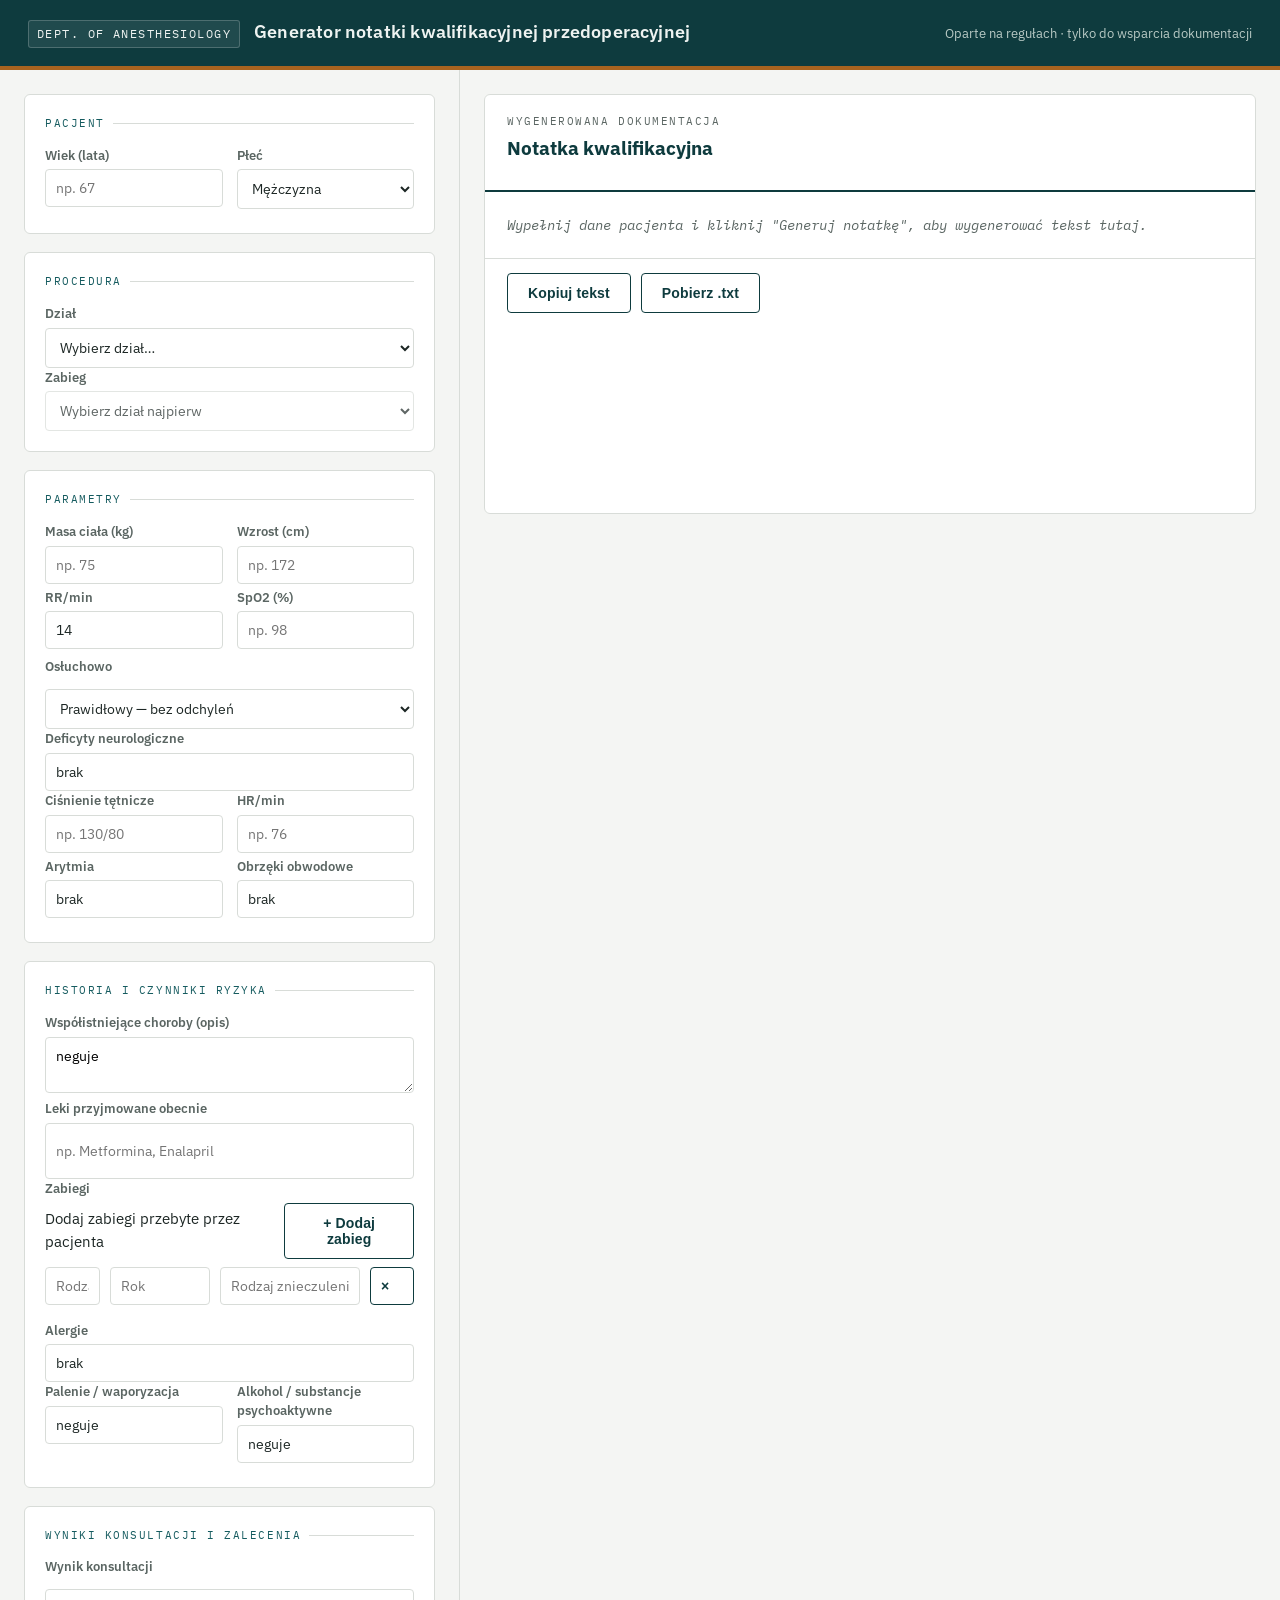
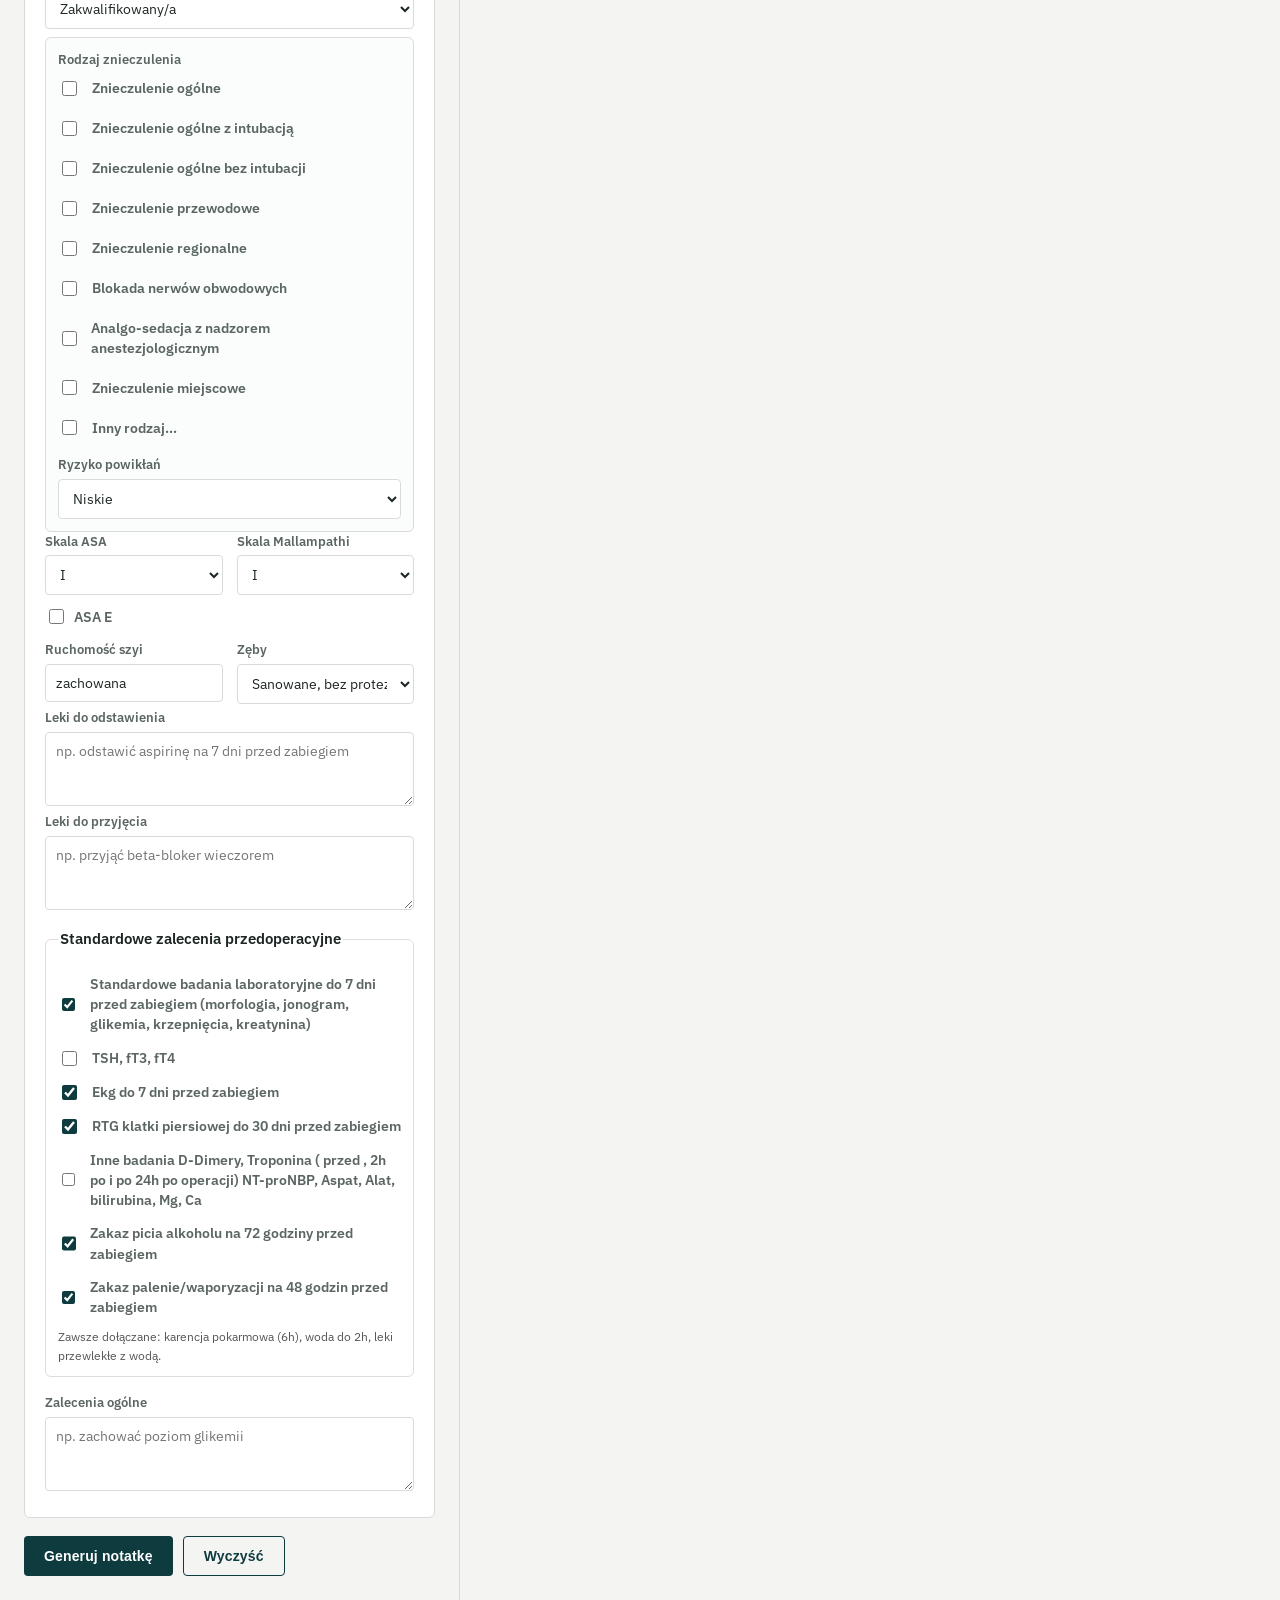
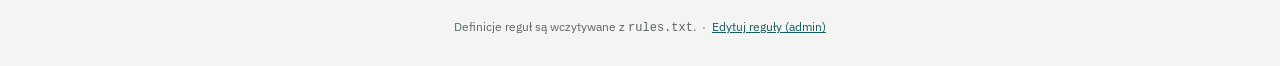
<file: index.html>
<!DOCTYPE html>
<html lang="en">
<head>
<meta charset="UTF-8" />
<meta name="viewport" content="width=device-width, initial-scale=1.0" />
<title>Generator notatki kwalifikacyjnej do znieczulenia</title>
<link rel="preconnect" href="https://fonts.googleapis.com">
<link href="https://fonts.googleapis.com/css2?family=IBM+Plex+Mono:wght@400;600&family=IBM+Plex+Sans:wght@400;500;600;700&display=swap" rel="stylesheet">
<link rel="stylesheet" href="style.css" />
</head>
<body>

<header class="topbar">
  <span class="crest">DEPT. OF ANESTHESIOLOGY</span>
  <h1>Generator notatki kwalifikacyjnej przedoperacyjnej</h1>
  <span class="sub">Oparte na regułach · tylko do wsparcia dokumentacji</span>
  <span id="loadStatus" class="status-pill" style="display:none; margin-left:1rem;"></span>
</header>

<div class="layout">

  <section class="form-pane">
    <form id="patientForm">

      <div class="card">
        <p class="section-label">Pacjent</p>
        <div class="field-row">
          <div>
            <label for="age">Wiek (lata)</label>
            <input type="number" id="age" min="0" max="120" step="1" placeholder="np. 67" />
          </div>
          <div>
            <label for="sex">Płeć</label>
            <select id="sex">
                <option value="male" selected>Mężczyzna</option>
              <option value="female">Kobieta</option>
            </select>
          </div>
        </div>
      </div>

      <div class="card">
        <p class="section-label">Procedura</p>
        <label for="department">Dział</label>
        <select id="department">
          <option value="">Wczytywanie działów…</option>
        </select>
        <div id="otherDepartmentGroup" style="display:none; margin-top:0.75rem;">
          <label for="otherDepartment">Inny dział (opis)</label>
          <input type="text" id="otherDepartment" placeholder="Wpisz inny dział" />
        </div>
        <label for="procedure">Zabieg</label>
        <select id="procedure" disabled>
          <option value="">Wybierz dział najpierw</option>
        </select>
        <div id="otherProcedureGroup" style="display:none; margin-top:0.75rem;">
          <label for="otherProcedure">Inny zabieg (opis)</label>
          <input type="text" id="otherProcedure" placeholder="Wpisz inny zabieg" />
        </div>
      </div>

      <div class="card">
        <p class="section-label">Parametry</p>
        <div class="field-row">
          <div>
            <label for="mass">Masa ciała (kg)</label>
            <input type="number" id="mass" min="0" step="0.1" placeholder="np. 75" />
          </div>
          <div>
            <label for="height">Wzrost (cm)</label>
            <input type="number" id="height" min="0" step="0.5" placeholder="np. 172" />
          </div>
        </div>
        <div class="field-row">
          <div>
            <label for="respiratoryRate">RR/min</label>
            <input type="number" id="respiratoryRate" min="0" placeholder="np. 16" value="14" />
          </div>
          <div>
            <label for="saturation">SpO2 (%)</label>
            <input type="number" id="saturation" min="0" max="100" placeholder="np. 98" />
          </div>
        </div>
        <div class="auscultation-block">
          <label for="auscultationGeneral">Osłuchowo</label>
          <select id="auscultationGeneral">
            <option value="prawidłowy" selected>Prawidłowy — bez odchyleń</option>
            <option value="nieprawidłowy">Nieprawidłowy — odchylenia obecne</option>
          </select>

          <div id="auscultationAbnormalBlock" class="auscultation-details" style="display:none;">
            <label for="auscultationFinding">Rodzaj zjawiska osłuchowego</label>
            <select id="auscultationFinding">
              <option value="weakened">Osłabienie / zniesienie szmeru pęcherzykowego</option>
              <option value="crackles">Rzężenia</option>
              <option value="crepitations">Trzeszczenia</option>
              <option value="wheezes">Świsty / furczenia</option>
              <option value="bronchial">Szmer oskrzelowy</option>
              <option value="friction">Tarcie opłucnowe</option>
              <option value="absent">Brak szmeru pęcherzykowego</option>
            </select>

            <div class="field-row">
              <div>
                <label for="auscultationLocation">Lokalizacja</label>
                <select id="auscultationLocation">
                  <option value="bilateral">Obustronnie</option>
                  <option value="right_all">Całe płuco prawe</option>
                  <option value="right_upper">Pole górne prawe</option>
                  <option value="right_mid">Pole środkowe prawe</option>
                  <option value="right_lower">Pole dolne prawe</option>
                  <option value="left_all">Całe płuco lewe</option>
                  <option value="left_upper">Pole górne lewe</option>
                  <option value="left_lower">Pole dolne lewe</option>
                  <option value="bases">Obustronnie u podstaw</option>
                </select>
              </div>
              <div>
                <label for="auscultationDetail">Charakterystyka</label>
                <select id="auscultationDetail"></select>
              </div>
            </div>
          </div>
        </div>
        <label for="neurologicalSigns">Deficyty neurologiczne</label>
        <input type="text" id="neurologicalSigns" placeholder="np. brak / osłabienie" value="brak" />
        <div class="field-row">
          <div>
            <label for="bloodPressure">Ciśnienie tętnicze</label>
            <input type="text" id="bloodPressure" placeholder="np. 130/80" />
          </div>
          <div>
            <label for="heartRate">HR/min</label>
            <input type="number" id="heartRate" min="0" placeholder="np. 76" />
          </div>
        </div>
        <div class="field-row">
          <div>
            <label for="arytmia">Arytmia</label>
            <input type="text" id="arytmia" placeholder="np. brak / migotanie przedsionków" value="brak" />
          </div>
          <div>
            <label for="oedema">Obrzęki obwodowe</label>
            <input type="text" id="oedema" placeholder="np. brak / niewielkie" value="brak" />
          </div>
        </div>
      </div>

      <div class="card">
        <p class="section-label">Historia i czynniki ryzyka</p>
        <label for="disease">Współistniejące choroby (opis)</label>
        <textarea id="disease" class="free-text" placeholder="np. cukrzyca, wcześniejszy udar">neguje</textarea>
        <label for="medicationsList">Leki przyjmowane obecnie</label>
        <input type="text" id="medicationsList" class="free-text medication-input" placeholder="np. Metformina, Enalapril" autocomplete="off" />
        <div id="medicationSuggestionsBox" class="medication-suggestions" role="listbox" aria-label="Sugestie leków"></div>

        <label>Zabiegi</label>
        <div class="previous-procedures-header">
          <span>Dodaj zabiegi przebyte przez pacjenta</span>
          <button type="button" id="addProcedureBtn" class="btn secondary">+ Dodaj zabieg</button>
        </div>
        <div id="previousProceduresSection" class="previous-procedures">
          <div class="previous-procedure-row">
            <input type="text" class="previous-procedure-operation" placeholder="Rodzaj zabiegu" />
            <input type="text" class="previous-procedure-year" placeholder="Rok" />
            <input type="text" class="previous-procedure-anesthesia" placeholder="Rodzaj znieczulenia" />
            <button type="button" class="remove-procedure btn secondary" title="Usuń zabieg">×</button>
          </div>
        </div>

        <label for="allergies">Alergie</label>
        <input type="text" id="allergies" placeholder="np. penicylina, lateks" value="brak" />
        <div class="field-row">
          <div>
            <label for="smoking">Palenie / waporyzacja</label>
            <input type="text" id="smoking" placeholder="np. 5 papierosów/dzień" value="neguje" />
          </div>
          <div>
            <label for="drugs">Alkohol / substancje psychoaktywne</label>
            <input type="text" id="drugs" placeholder="np. alkohol rekreacyjnie" value="neguje" />
          </div>
        </div>
      </div>

      <div class="card">
        <p class="section-label">Wyniki konsultacji i zalecenia</p>
        <div class="auscultation-block">
          <label for="qualificationStatus">Wynik konsultacji</label>
          <select id="qualificationStatus">
            <option value="qualified" selected>Zakwalifikowany/a</option>
            <option value="partial">Warunkowo</option>
            <option value="not-qualified">Niezakwalifikowany/a</option>
          </select>

          <div id="qualificationQualifiedBlock" class="auscultation-details" style="display:block;">
            <label>Rodzaj znieczulenia</label>
            <div class="multiple-checkboxes" style="display:grid; gap:0.4rem; margin-bottom:0.5rem;">
              <label class="check-item"><input type="checkbox" name="qualificationTypeOption" value="ogólne" style="margin-right:0.5rem;" /><span>Znieczulenie ogólne</span></label>
              <label class="check-item"><input type="checkbox" name="qualificationTypeOption" value="ogólne_intubacja" style="margin-right:0.5rem;" /><span>Znieczulenie ogólne z intubacją</span></label>
              <label class="check-item"><input type="checkbox" name="qualificationTypeOption" value="ogólne_bez_intubacji" style="margin-right:0.5rem;" /><span>Znieczulenie ogólne bez intubacji</span></label>
              <label class="check-item"><input type="checkbox" name="qualificationTypeOption" value="przewodowe" style="margin-right:0.5rem;" /><span>Znieczulenie przewodowe</span></label>
              <label class="check-item"><input type="checkbox" name="qualificationTypeOption" value="regionalne" style="margin-right:0.5rem;" /><span>Znieczulenie regionalne</span></label>
              <label class="check-item"><input type="checkbox" name="qualificationTypeOption" value="blokada" style="margin-right:0.5rem;" /><span>Blokada nerwów obwodowych</span></label>
              <label class="check-item"><input type="checkbox" name="qualificationTypeOption" value="sedacja" style="margin-right:0.5rem;" /><span>Analgo-sedacja z nadzorem anestezjologicznym</span></label>
              <label class="check-item"><input type="checkbox" name="qualificationTypeOption" value="miejscowe" style="margin-right:0.5rem;" /><span>Znieczulenie miejscowe</span></label>
              <label class="check-item"><input type="checkbox" name="qualificationTypeOption" value="__other__" id="qualificationTypeOther" style="margin-right:0.5rem;" /><span>Inny rodzaj…</span></label>
            </div>
            <div id="qualificationTypeCustomGroup" style="display:none; margin-top:0.25rem;">
              <label for="qualificationTypeCustom">Własny opis znieczulenia</label>
              <input type="text" id="qualificationTypeCustom" placeholder="np. znieczulenie do sedacji monitorowanej" />
            </div>

            <label for="qualificationRisk">Ryzyko powikłań</label>
            <select id="qualificationRisk">
              <option value="niskie" selected>Niskie</option>
              <option value="średnie">Średnie</option>
              <option value="wysokie">Wysokie</option>
            </select>
          </div>

          <div id="qualificationPartialBlock" class="auscultation-details" style="display:none;">
            <label for="qualificationCondition">Warunek</label>
            <textarea id="qualificationCondition" class="free-text" placeholder="np. korekcja antykoagulacji" rows="2"></textarea>
          </div>
        </div>
        <div class="field-row">
          <div>
            <label for="asaScaleValue">Skala ASA</label>
            <select id="asaScaleValue">
              <option value="I" selected>I</option>
              <option value="II">II</option>
              <option value="III">III</option>
              <option value="IV">IV</option>
              <option value="V">V</option>
            </select>
          </div>
          <div>
            <label for="mallampathiScale">Skala Mallampathi</label>
            <select id="mallampathiScale">
              <option value="I" selected>I</option>
              <option value="II">II</option>
              <option value="III">III</option>
              <option value="IV">IV</option>
            </select>
          </div>
        </div>
        <div class="field-row">
          <div>
            <label class="check-item" style="margin-top:0.2rem;"><input type="checkbox" id="asaEmergency" /><span>ASA E</span></label>
          </div>
          <div></div>
        </div>
        <div class="field-row">
          <div>
            <label for="neckMobility">Ruchomość szyi</label>
            <input type="text" id="neckMobility" placeholder="np. pełna / ograniczona" value="zachowana" />
          </div>
          <div>
            <label for="teethCondition">Zęby</label>
            <select id="teethCondition">
              <option value="sanowane, bez protez" selected>Sanowane, bez protez</option>
              <option value="sanowane">Sanowane</option>
              <option value="niesanowane">Niesanowane</option>
              <option value="protezy pełne">Protezy pełne</option>
              <option value="protezy częściowe">Protezy częściowe</option>
              <option value="implanty">Implanty stałe</option>
            </select>
          </div>
        </div>
        <label for="recommendationMedicationStop">Leki do odstawienia</label>
        <textarea id="recommendationMedicationStop" class="free-text" placeholder="np. odstawić aspirinę na 7 dni przed zabiegiem" rows="3"></textarea>
        <label for="recommendationMedicationTake">Leki do przyjęcia</label>
        <textarea id="recommendationMedicationTake" class="free-text" placeholder="np. przyjąć beta-bloker wieczorem" rows="3"></textarea>
        <fieldset style="border:1px solid #ddd; padding:0.8rem; margin-top:0.75rem; border-radius:6px;">
          <legend style="font-weight:600; margin-bottom:0.5rem;">Standardowe zalecenia przedoperacyjne</legend>
          <label class="check-item"><input type="checkbox" id="includeStandardRecommendation1" checked style="margin-right: 0.5rem;" /><span>Standardowe badania laboratoryjne do 7 dni przed zabiegiem (morfologia, jonogram, glikemia, krzepnięcia, kreatynina)</span></label>
          <label class="check-item"><input type="checkbox" id="includeStandardRecommendation2" style="margin-right: 0.5rem;" /><span>TSH, fT3, fT4</span></label>
          <label class="check-item"><input type="checkbox" id="includeStandardRecommendation3" checked style="margin-right: 0.5rem;" /><span>Ekg do 7 dni przed zabiegiem</span></label>
          <label class="check-item"><input type="checkbox" id="includeStandardRecommendation4" checked style="margin-right: 0.5rem;" /><span>RTG klatki piersiowej do 30 dni przed zabiegiem</span></label>
          <label class="check-item"><input type="checkbox" id="includeStandardRecommendation5" style="margin-right: 0.5rem;" /><span>Inne badania D-Dimery, Troponina ( przed , 2h po i po 24h po operacji)  NT-proNBP, Aspat, Alat, bilirubina, Mg, Ca</span></label>
          <label class="check-item"><input type="checkbox" id="includeStandardRecommendation6" checked style="margin-right: 0.5rem;" /><span>Zakaz picia alkoholu na 72 godziny przed zabiegiem</span></label>
          <label class="check-item"><input type="checkbox" id="includeStandardRecommendation7" checked style="margin-right: 0.5rem;" /><span>Zakaz palenie/waporyzacji na 48 godzin przed zabiegiem</span></label>
          <p style="font-size:0.82rem; color:#555; margin:0.4rem 0 0;">Zawsze dołączane: karencja pokarmowa (6h), woda do 2h, leki przewlekłe z wodą.</p>
        </fieldset>
        <label for="recommendationGeneral">Zalecenia ogólne</label>
        <textarea id="recommendationGeneral" class="free-text" placeholder="np. zachować poziom glikemii" rows="3"></textarea>
      </div>

      <div class="btn-row">
        <button type="button" id="generateBtn" class="btn">Generuj notatkę</button>
        <button type="button" id="resetBtn" class="btn secondary">Wyczyść</button>
      </div>
    </form>
  </section>

  <section class="output-pane">
    <div class="report">
      <div class="report-head">
        <div class="doc-title">Wygenerowana dokumentacja</div>
        <h2>Notatka kwalifikacyjna</h2>
        <div class="tag-row" id="tagRow"></div>
      </div>
      <div class="report-body" id="reportBody"><span class="empty">Wypełnij dane pacjenta i kliknij "Generuj notatkę", aby wygenerować tekst tutaj.</span></div>
      <div class="report-foot">
        <button type="button" id="copyBtn" class="btn secondary">Kopiuj tekst</button>
        <button type="button" id="downloadBtn" class="btn secondary">Pobierz .txt</button>
      </div>
    </div>
  </section>

</div>

<div class="footer-link">
  Definicje reguł są wczytywane z <code>rules.txt</code>. &nbsp;·&nbsp;
  <a href="admin.html">Edytuj reguły (admin)</a>
</div>

<script src="app.js"></script>
</body>
</html>
</file>
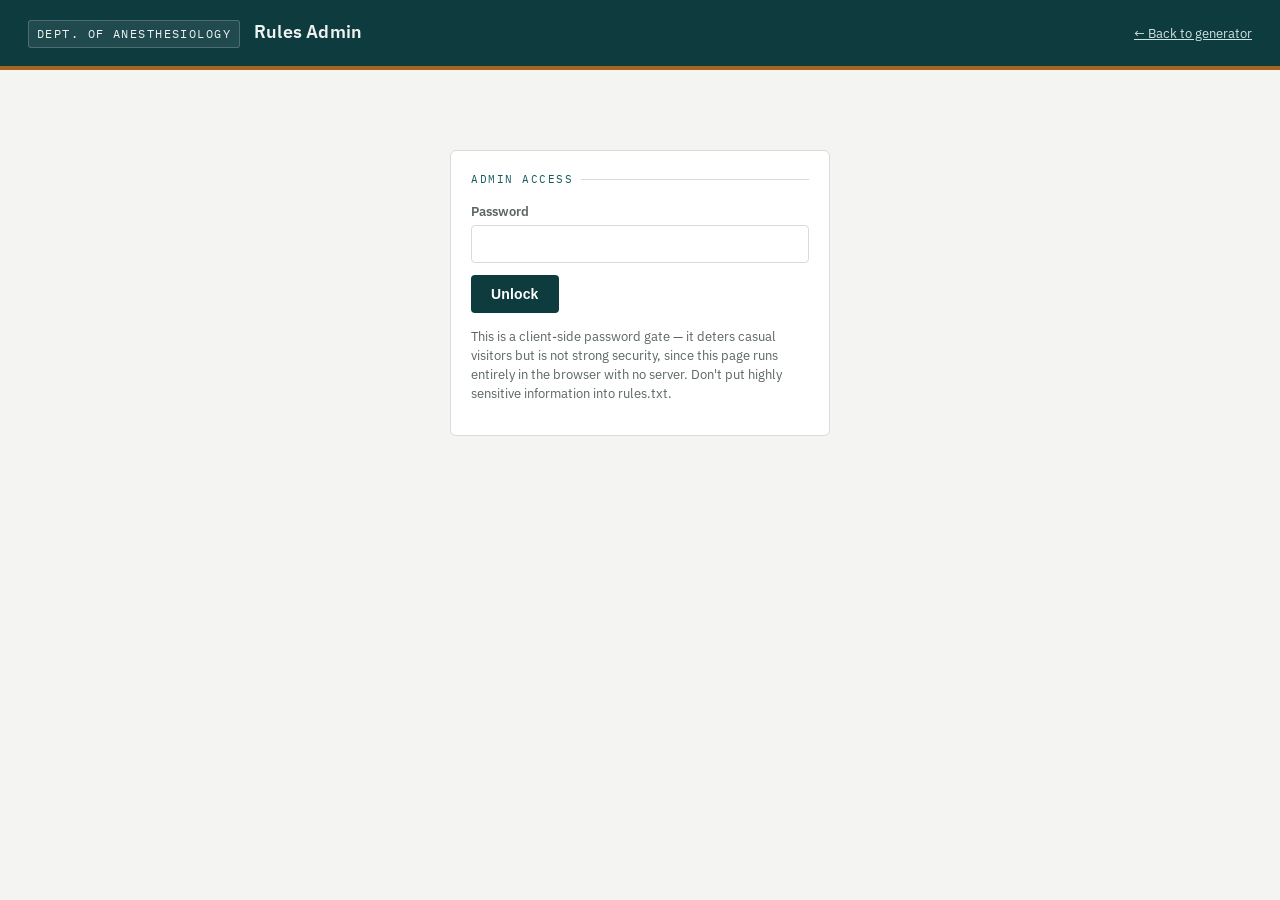
<file: admin.html>
<!DOCTYPE html>
<html lang="en">
<head>
<meta charset="UTF-8" />
<meta name="viewport" content="width=device-width, initial-scale=1.0" />
<title>Rules Admin — Anesthesia Qualification Generator</title>
<link rel="preconnect" href="https://fonts.googleapis.com">
<link href="https://fonts.googleapis.com/css2?family=IBM+Plex+Mono:wght@400;600&family=IBM+Plex+Sans:wght@400;500;600;700&display=swap" rel="stylesheet">
<link rel="stylesheet" href="style.css" />
<style>
  .admin-wrap { max-width: 760px; margin: 0 auto; padding: 32px 24px; }
  .lock-card { max-width: 380px; margin: 80px auto; }
  .lock-card input { width: 100%; padding: 10px; border: 1px solid var(--line); border-radius: 4px; font-size: 14px; margin-bottom: 12px; }
  .lock-card p.warn { font-size: 12.5px; color: var(--ink-soft); margin-top: 14px; }
  textarea#rulesEditor {
    width: 100%; min-height: 480px; font-family: var(--mono); font-size: 13px;
    padding: 16px; border: 1px solid var(--line); border-radius: 6px; line-height: 1.6;
    background: #fff;
  }
  .note-box { background: var(--amber-bg); border: 1px solid #e6cba3; border-radius: 6px; padding: 14px 16px; font-size: 13px; color: var(--amber); margin-bottom: 18px; }
  .error-box { color: var(--red); font-size: 13px; margin-top: 8px; }
</style>
</head>
<body>

<header class="topbar">
  <span class="crest">DEPT. OF ANESTHESIOLOGY</span>
  <h1>Rules Admin</h1>
  <span class="sub"><a href="index.html" style="color:#cfe3df;">&larr; Back to generator</a></span>
</header>

<div id="lockScreen" class="lock-card card">
  <p class="section-label">Admin access</p>
  <label for="pwInput">Password</label>
  <input type="password" id="pwInput" autocomplete="off" />
  <button type="button" id="unlockBtn" class="btn">Unlock</button>
  <p id="pwError" class="error-box"></p>
  <p class="warn">This is a client-side password gate — it deters casual visitors but is not strong security, since this page runs entirely in the browser with no server. Don't put highly sensitive information into rules.txt.</p>
</div>

<div id="adminPanel" class="admin-wrap" style="display:none;">

  <div class="note-box">
    Editing here changes what you see below, but it does <strong>not</strong> save back to your GitHub repository automatically.
    After editing, click <strong>Download rules.txt</strong> and replace the file in your project (then commit &amp; push, or
    re-upload it wherever the site is hosted).
  </div>

  <div class="card">
    <p class="section-label">Syntax reference</p>
    <pre style="font-family:var(--mono); font-size:12.5px; white-space:pre-wrap; margin:0;">IF &lt;field&gt; &lt;operator&gt; "&lt;value&gt;" THEN &lt;ACTION&gt; "&lt;text&gt;"

fields:     sex | age | illness | medication
operators:  CONTAINS | EQUALS | &gt; | &gt;= | &lt; | &lt;=
actions:    ADD_CONSULTATION | ADD_NOTE | ADD_WARNING
join conditions with AND. Lines starting with # are comments.

Example:
IF illness CONTAINS "Heart failure" THEN ADD_CONSULTATION "Cardiology consultation required."
IF medication CONTAINS "ACEI" AND age &gt;= 65 THEN ADD_NOTE "Withhold ACE inhibitor on day of surgery; monitor closely given age."</pre>
  </div>

  <div class="card">
    <p class="section-label">rules.txt contents</p>
    <textarea id="rulesEditor" spellcheck="false"></textarea>
    <p id="parseStatus" style="font-size:12.5px; margin-top:10px;"></p>
    <div class="btn-row">
      <button type="button" id="downloadRulesBtn" class="btn">Download rules.txt</button>
      <button type="button" id="reloadRulesBtn" class="btn secondary">Reload from file</button>
      <button type="button" id="validateBtn" class="btn secondary">Validate syntax</button>
    </div>
  </div>

  <div class="card">
    <p class="section-label">Change admin password</p>
    <p style="font-size:13px; color:var(--ink-soft);">
      Open <code>admin.js</code> in the project files, set <code>NEW_PASSWORD</code> near the top to your desired password,
      open this admin page once, open the browser console, copy the printed hash, paste it into the
      <code>PASSWORD_HASH</code> constant, then remove what you set in <code>NEW_PASSWORD</code>. Instructions are repeated
      as comments inside admin.js.
    </p>
  </div>

</div>

<script src="admin.js"></script>
</body>
</html>
</file>
<file: style.css>
:root {
  --bg: #f4f5f3;
  --panel: #ffffff;
  --ink: #1c2624;
  --ink-soft: #5b6663;
  --line: #d8dcd8;
  --teal: #0e3b3e;
  --teal-light: #155b5f;
  --amber: #a8631f;
  --amber-bg: #fbf0e1;
  --red: #8c2f2f;
  --red-bg: #f8ecec;
  --mono: "IBM Plex Mono", "Courier New", monospace;
}

* { box-sizing: border-box; }

html, body {
  margin: 0;
  background: var(--bg);
  color: var(--ink);
  font-family: "IBM Plex Sans", "Segoe UI", Arial, sans-serif;
  font-size: 15px;
  line-height: 1.5;
}

a { color: var(--teal-light); }

.topbar {
  background: var(--teal);
  color: #eef3f1;
  padding: 18px 28px;
  display: flex;
  align-items: baseline;
  gap: 14px;
  border-bottom: 4px solid var(--amber);
}

.topbar .crest {
  font-family: var(--mono);
  font-size: 12px;
  letter-spacing: 0.12em;
  text-transform: uppercase;
  background: rgba(255,255,255,0.08);
  padding: 4px 8px;
  border-radius: 3px;
  border: 1px solid rgba(255,255,255,0.2);
}

.topbar h1 {
  font-size: 18px;
  margin: 0;
  font-weight: 600;
  letter-spacing: 0.01em;
}

.topbar .sub {
  font-size: 12.5px;
  color: #b9cac5;
  margin-left: auto;
}

.layout {
  display: grid;
  grid-template-columns: minmax(320px, 460px) 1fr;
  gap: 0;
  align-items: start;
  min-height: calc(100vh - 64px);
}

@media (max-width: 920px) {
  .layout { grid-template-columns: 1fr; }
}

.form-pane {
  padding: 24px;
  border-right: 1px solid var(--line);
}

.output-pane {
  padding: 24px;
  position: sticky;
  top: 0;
}

.card {
  background: var(--panel);
  border: 1px solid var(--line);
  border-radius: 6px;
  padding: 20px;
  margin-bottom: 18px;
}

.section-label {
  font-family: var(--mono);
  font-size: 11px;
  letter-spacing: 0.14em;
  text-transform: uppercase;
  color: var(--teal-light);
  margin: 0 0 14px 0;
  display: flex;
  align-items: center;
  gap: 8px;
}

.section-label::after {
  content: "";
  flex: 1;
  height: 1px;
  background: var(--line);
}

.field-row {
  display: grid;
  grid-template-columns: 1fr 1fr;
  gap: 14px;
  margin-bottom: 4px;
}

.previous-procedures-header {
  display: flex;
  justify-content: space-between;
  align-items: center;
  gap: 14px;
  margin-bottom: 8px;
}

.previous-procedures {
  display: grid;
  gap: 10px;
  margin-bottom: 16px;
}

.previous-procedure-row {
  display: grid;
  grid-template-columns: minmax(0, 1.6fr) minmax(100px, 0.9fr) minmax(140px, 1.2fr) auto;
  gap: 10px;
  align-items: stretch;
}

.previous-procedure-row input {
  width: 100%;
}

.previous-procedure-row .remove-procedure {
  min-width: 44px;
  padding: 0 10px;
}

label {
  display: block;
  font-size: 12.5px;
  font-weight: 600;
  color: var(--ink-soft);
  margin-bottom: 5px;
}

.auscultation-block {
  display: flex;
  flex-direction: column;
  gap: 8px;
  margin-top: 8px;
}

.auscultation-details {
  display: flex;
  flex-direction: column;
  gap: 8px;
  padding: 12px;
  border: 1px solid var(--line);
  border-radius: 6px;
  background: #fafdfc;
}

input[type="text"], input[type="number"], select {
  width: 100%;
  padding: 9px 10px;
  border: 1px solid var(--line);
  border-radius: 4px;
  font-size: 14px;
  font-family: inherit;
  background: #fff;
  color: var(--ink);
}

.invalid-field {
  border-color: var(--red) !important;
  box-shadow: 0 0 0 3px rgba(140, 47, 47, 0.12);
}

.multiple-checkboxes.invalid-field {
  border: 1px solid var(--red);
  border-radius: 6px;
  padding: 0.7rem;
}

.medication-input {
  background: #fff;
  color: var(--ink);
}

.medication-suggestions {
  display: none;
  border: 1px solid var(--line);
  border-top: none;
  border-radius: 0 0 4px 4px;
  background: #fff;
  max-height: 180px;
  overflow-y: auto;
  box-shadow: 0 6px 16px rgba(0,0,0,0.08);
}

.medication-suggestion {
  padding: 9px 10px;
  cursor: pointer;
  font-size: 13.5px;
  color: var(--ink);
}

.medication-suggestion:hover,
.medication-suggestion.active {
  background: #eaf1f0;
}

input[type="text"]:focus, input[type="number"]:focus, select:focus, button:focus-visible, .check-item input:focus-visible + span {
  outline: 2px solid var(--teal-light);
  outline-offset: 1px;
}

fieldset {
  border: none;
  margin: 0 0 16px 0;
  padding: 0;
}

.check-grid {
  display: grid;
  grid-template-columns: 1fr 1fr;
  gap: 6px 10px;
}

.check-item {
  display: flex;
  align-items: center;
  gap: 7px;
  font-size: 13.5px;
  padding: 4px 0;
}

.check-item input { accent-color: var(--teal); width: 15px; height: 15px; }

.free-text {
  width: 100%;
  min-height: 56px;
  padding: 9px 10px;
  border: 1px solid var(--line);
  border-radius: 4px;
  font-family: inherit;
  font-size: 13.5px;
  resize: vertical;
}

.btn {
  display: inline-flex;
  align-items: center;
  gap: 8px;
  background: var(--teal);
  color: #fff;
  border: none;
  padding: 11px 20px;
  border-radius: 4px;
  font-size: 14px;
  font-weight: 600;
  cursor: pointer;
  letter-spacing: 0.01em;
}

.btn:hover { background: var(--teal-light); }

.btn.secondary {
  background: transparent;
  color: var(--teal);
  border: 1px solid var(--teal);
}

.btn.secondary:hover { background: #eaf1f0; }

.btn-row { display: flex; gap: 10px; margin-top: 6px; }

.report {
  background: var(--panel);
  border: 1px solid var(--line);
  border-radius: 6px;
  min-height: 420px;
}

.report-head {
  padding: 18px 22px;
  border-bottom: 2px solid var(--teal);
}

.report-head .doc-title {
  font-family: var(--mono);
  font-size: 11px;
  letter-spacing: 0.14em;
  text-transform: uppercase;
  color: var(--ink-soft);
}

.report-head h2 {
  margin: 4px 0 0 0;
  font-size: 19px;
  color: var(--teal);
}

.report-body {
  padding: 22px;
  font-family: "IBM Plex Mono", monospace;
  font-size: 13.5px;
  white-space: pre-wrap;
  line-height: 1.65;
  color: var(--ink);
  max-height: calc(100vh - 260px);
  overflow-y: auto;
}

@media (max-width: 920px) {
  .report-body {
    max-height: none;
    overflow-y: visible;
  }
}

.report-body .empty {
  color: var(--ink-soft);
  font-family: inherit;
  font-style: italic;
}

.report-foot {
  padding: 14px 22px;
  border-top: 1px solid var(--line);
  display: flex;
  gap: 10px;
}

.tag-row { display: flex; gap: 8px; flex-wrap: wrap; margin-top: 10px; }

.tag {
  font-family: var(--mono);
  font-size: 11px;
  padding: 3px 8px;
  border-radius: 3px;
  border: 1px solid var(--line);
  color: var(--ink-soft);
}

.tag.warning { background: var(--red-bg); border-color: #e0b9b9; color: var(--red); }
.tag.note { background: var(--amber-bg); border-color: #e6cba3; color: var(--amber); }
.tag.consult { background: #e9f1f0; border-color: #bcd6d3; color: var(--teal); }

.footer-link {
  text-align: center;
  padding: 18px 0 30px;
  font-size: 12px;
  color: var(--ink-soft);
}

.status-pill {
  font-family: var(--mono);
  font-size: 11px;
  padding: 2px 9px;
  border-radius: 99px;
  border: 1px solid rgba(255,255,255,0.25);
  color: #cfe3df;
}
</file>
